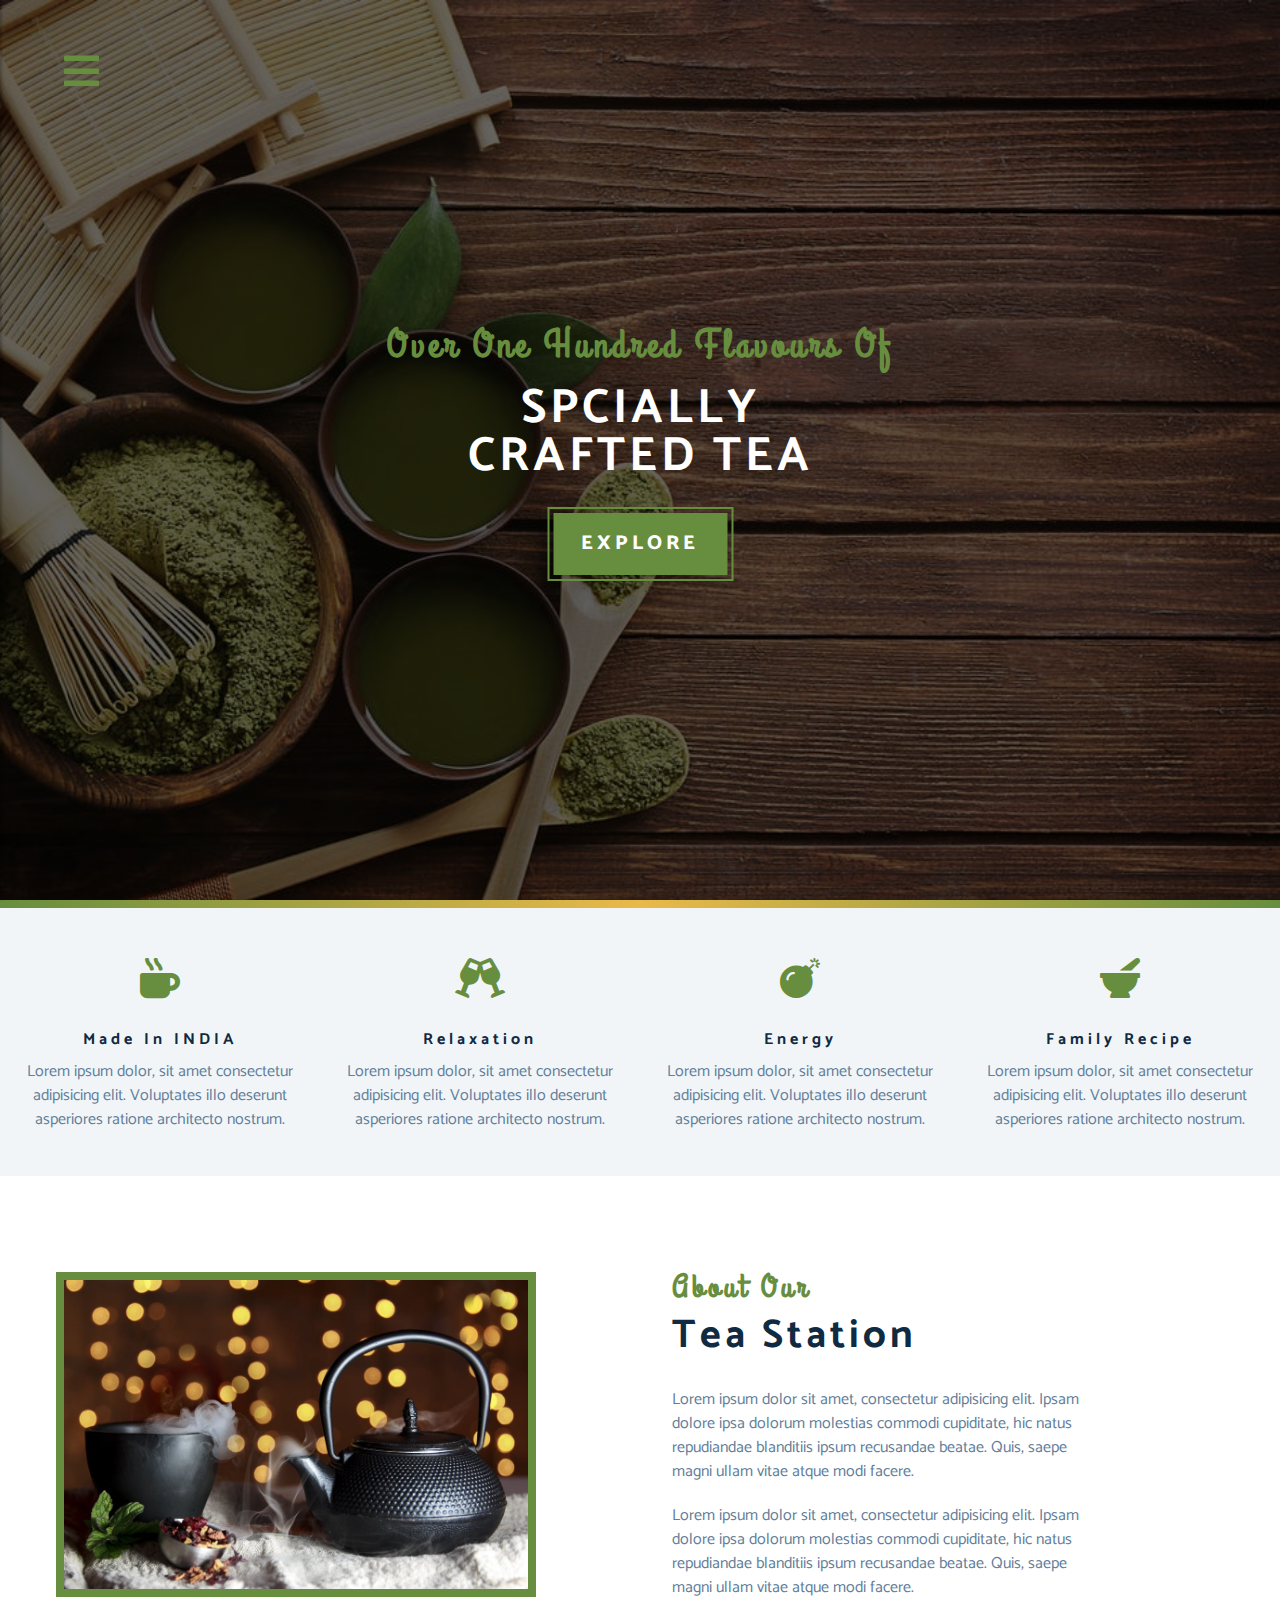
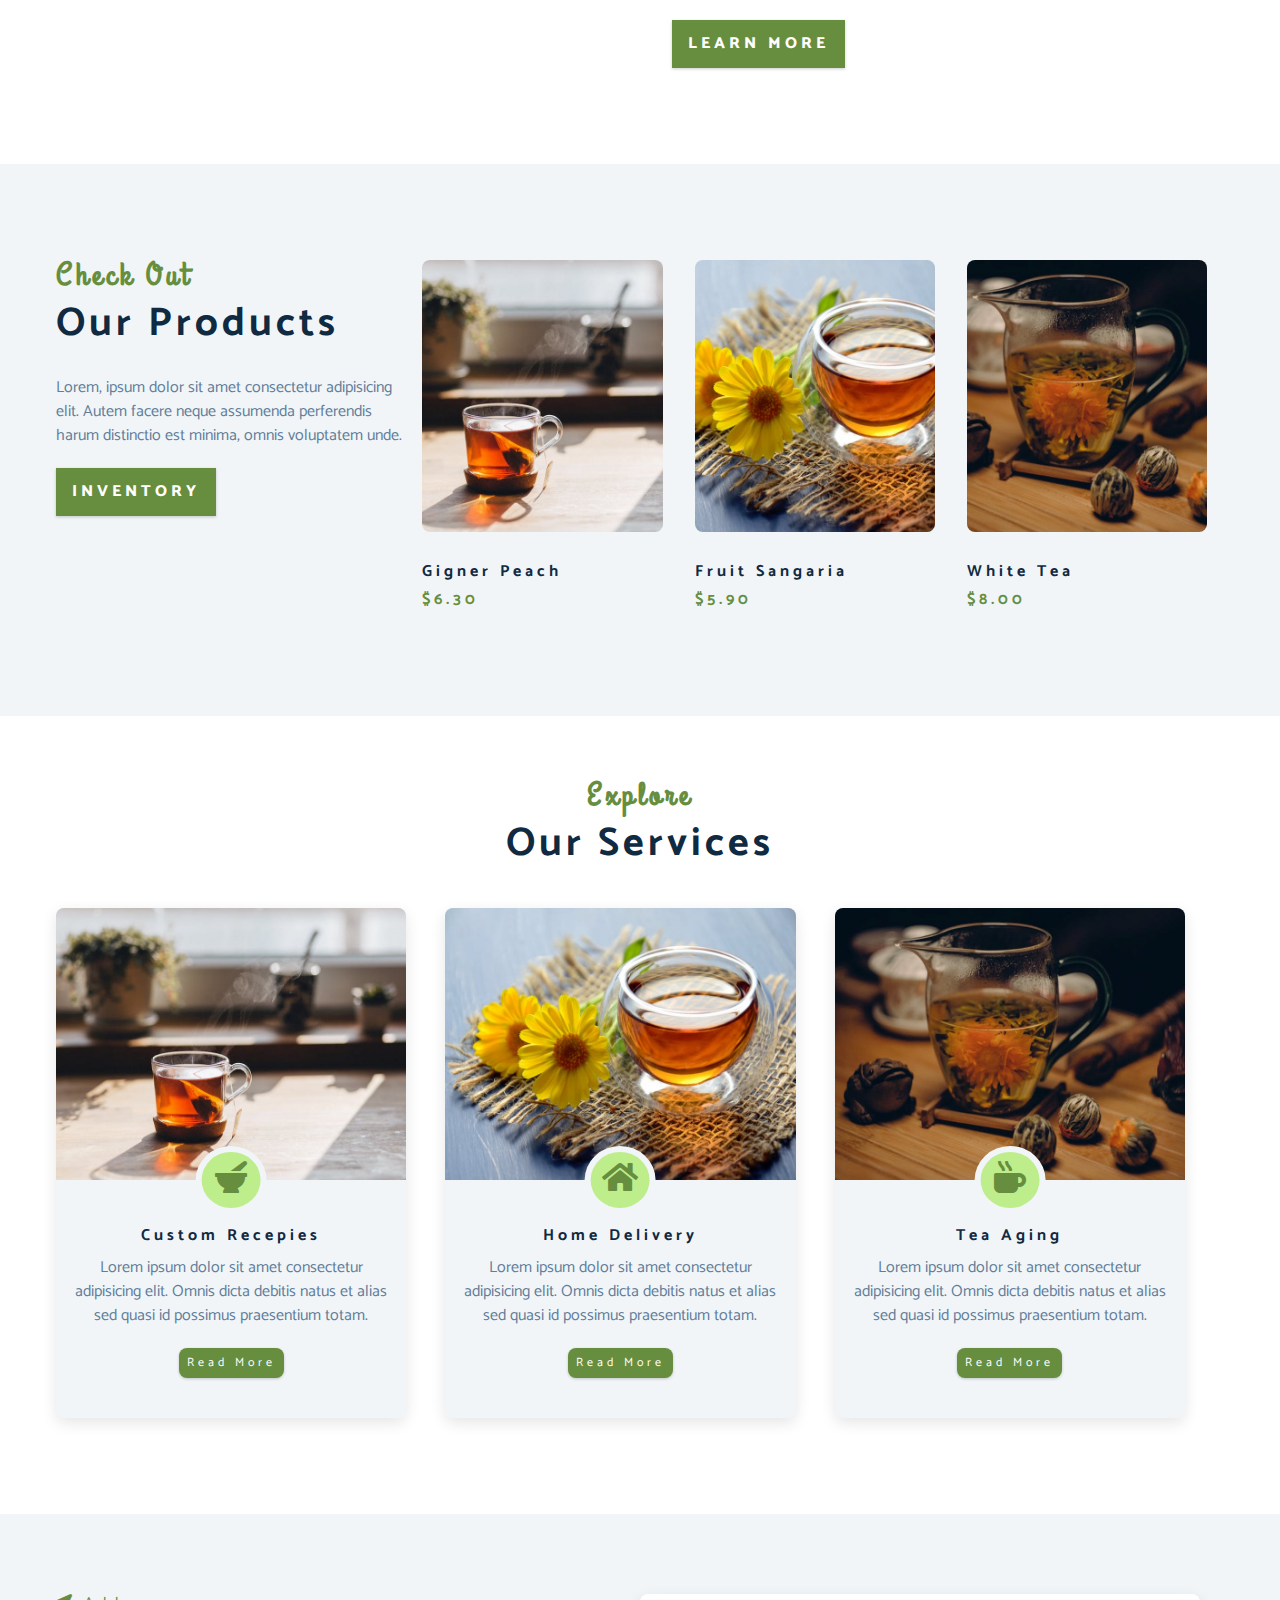
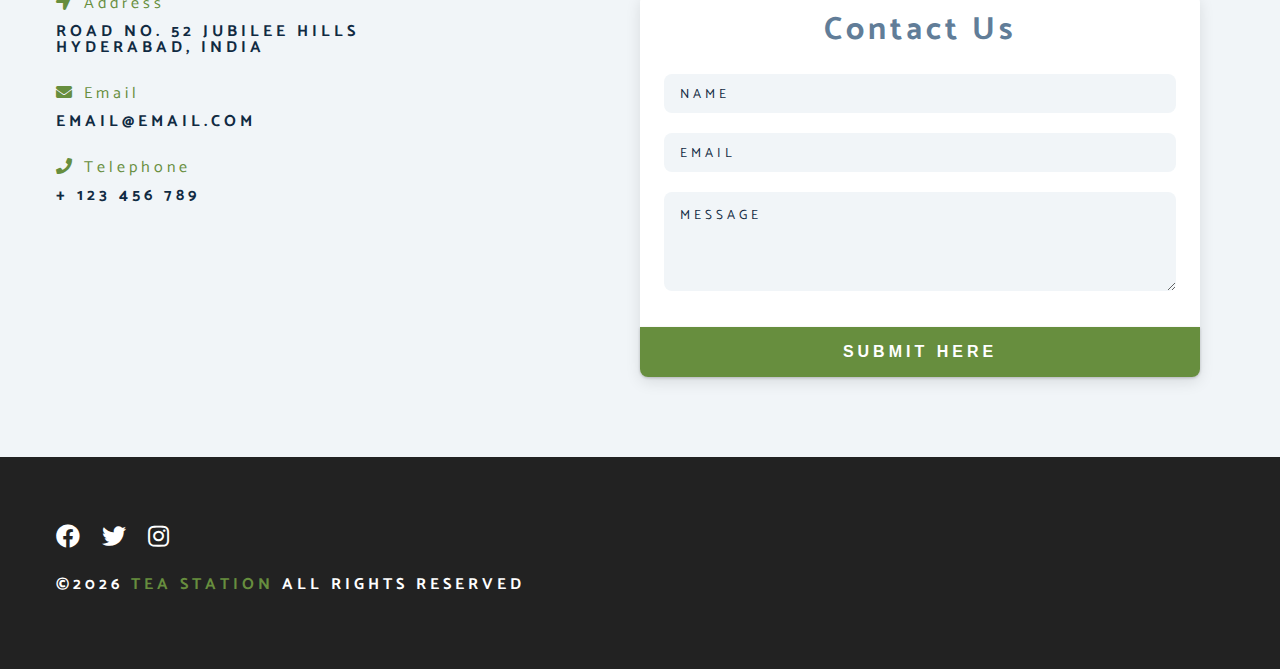
<file: TeaStation/index.html>
<!DOCTYPE html>
<html lang="en">
  <head>
    <meta charset="UTF-8" />
    <meta name="viewport" content="width=device-width, initial-scale=1.0" />
    <meta http-equiv="X-UA-Compatible" content="ie=edge" />
    <title>Tea Station || Home</title>
    <!-- font-awesome -->
    <link
      rel="stylesheet"
      href="./fontawesome-free-5.12.1-web/css/all.min.css"
    />
    <!-- custom css -->
    <link rel="stylesheet" href="./css/styles.css" />
  </head>
  <body>
    
    <!--nav bar-->
    <!--nav Button-->
    <span class="nav-btn" id="nav-btn">
      <i class="fas fa-bars"></i>
    </span>
    <nav class="navbar" id="navbar">
    <div class="navbar-header">
      <span class="nav-close" id="nav-close">
        <i class="fas fa-times"></i>
      </span>
    </div>
    <ul class="nav-items">
      <li><a href="index.html" class="nav-link">home</a></li>
      <li><a href="skill.html" class="nav-link">skills</a></li>
      <li><a href="about.html" class="nav-link">about</a></li>
      <li><a href="products.html" class="nav-link">products</a></li>
    </ul>
    </nav>
    <!--header-->
    <header class="header">
      <div class="banner">
        <h2>Over one hundred flavours of</h2>
        <h1>
          spcially <br />
          crafted tea
        </h1>
        <a href="skill.html" class="btn banner-btn">explore</a>
      </div>
    </header>
    <!--end of header-->
    <div class="content-divider"></div>
    <!--skills section-->
    <section class="skills clearfix">
      <!--single skill-->
      <article class="skill">
        <span class="skill-icon">
          <i class="fas fa-mug-hot"></i>
        </span>
        <h4 class="skill-title">made in INDIA</h4>
        <p class="skill-text">
          Lorem ipsum dolor, sit amet consectetur adipisicing elit. Voluptates
          illo deserunt asperiores ratione architecto nostrum.
        </p>
      </article>
      <!--end of single skill-->
      <!--single skill-->
      <article class="skill">
        <span class="skill-icon">
          <i class="fas fa-glass-cheers"></i>
        </span>
        <h4 class="skill-title">relaxation</h4>
        <p class="skill-text">
          Lorem ipsum dolor, sit amet consectetur adipisicing elit. Voluptates
          illo deserunt asperiores ratione architecto nostrum.
        </p>
      </article>
      <!--end of single skill-->
      <!--single skill-->
      <article class="skill">
        <span class="skill-icon">
          <i class="fas fa-bomb"></i>
        </span>
        <h4 class="skill-title">energy</h4>
        <p class="skill-text">
          Lorem ipsum dolor, sit amet consectetur adipisicing elit. Voluptates
          illo deserunt asperiores ratione architecto nostrum.
        </p>
      </article>
      <!--end of single skill-->
      <!--single skill-->
      <article class="skill">
        <span class="skill-icon">
          <i class="fas fa-mortar-pestle"></i>
        </span>
        <h4 class="skill-title">family recipe</h4>
        <p class="skill-text">
          Lorem ipsum dolor, sit amet consectetur adipisicing elit. Voluptates
          illo deserunt asperiores ratione architecto nostrum.
        </p>
      </article>
      <!--end of single skill-->
    </section>
    <!--end of skills section-->
    <!--begin of about -->
    <section>
      <div class="section-center clearfix">
        <!--about-img-->
        <article class="about-img">
          <div class="about-picture-container">
            <img
              src="./images/about-bcg.jpeg"
              alt="tea kettle"
              class="about-picture"
            />
          </div>
        </article>
        <!--about-info-->
        <article class="about-info">
          <!--section title-->
          <div class="section-title">
            <h3>about our</h3>
            <h2>tea station</h2>
          </div>
          <!--end of section title-->
          <p class="about-text">
            Lorem ipsum dolor sit amet, consectetur adipisicing elit. Ipsam
            dolore ipsa dolorum molestias commodi cupiditate, hic natus
            repudiandae blanditiis ipsum recusandae beatae. Quis, saepe magni
            ullam vitae atque modi facere.
          </p>
          <p class="about-text">
            Lorem ipsum dolor sit amet, consectetur adipisicing elit. Ipsam
            dolore ipsa dolorum molestias commodi cupiditate, hic natus
            repudiandae blanditiis ipsum recusandae beatae. Quis, saepe magni
            ullam vitae atque modi facere.
          </p>
          <a href="about.html" class="btn">learn more</a>
        </article>
      </div>
    </section>
    <!--end of about-->
    <!--products-->
    <section class="products">
      <div class="section-center clearfix">
        <!--product info-->
        <article class="product-info">
        <!--section title-->
          <div class="section-title">
            <h3>check out</h3>
            <h2>Our Products</h2>
          </div>
          <!--end of section title-->
          <p class="product-text">Lorem, ipsum dolor sit amet consectetur adipisicing elit. Autem facere neque assumenda perferendis harum distinctio est minima, omnis voluptatem unde.</p>
          <a href="products.html" class="btn">inventory</a>  
        </article>
        <!--products inventory-->
        <article class="products-inventory clearfix">
          <!--single product-->
          <div class="product">
            <img src="./images/product-1.jpeg" alt="single product" class="product-img"/>
            <h4 class="product-title">gigner peach</h4>
            <h4 class="product-price">$6.30</h4>
          </div>
          <!--end of single product-->
                    <!--single product-->
          <div class="product">
            <img src="./images/product-2.jpeg" alt="single product" class="product-img"/>
            <h4 class="product-title">fruit sangaria</h4>
            <h4 class="product-price">$5.90</h4>
          </div>
          <!--end of single product-->
          <!--single product-->
          <div class="product">
            <img src="./images/product-3.jpeg" alt="single product" class="product-img"/>
            <h4 class="product-title">white tea</h4>
            <h4 class="product-price">$8.00</h4>
          </div>
          <!--end of single product-->
        </article>
      </div>
    </section>
    <!--end of products-->
    <!--services-->
    <section class="services">
     <!--section title-->
          <div class="section-title services-title">
            <h3>explore</h3>
            <h2>Our Services</h2>
          </div>
          <!--end of section title-->      
          <div class="section-center clearfix">
            <!--single card-->
            <article class="service-card">
              <!--img container-->
              <div class="service-img-container">
                <!--img-->
                <img src="./images/product-1.jpeg" class="service-img" alt="single service"/>
                <!--service icon-->
                <span class="service-icon">
                <i class="fas fa-mortar-pestle fa-fw"></i>
                </span>
                </div>
                <!--service info-->
                <div class="service-info">
                  <h4>custom recepies</h4>
                  <p>Lorem ipsum dolor sit amet consectetur adipisicing elit. Omnis dicta debitis natus et alias sed quasi id possimus praesentium totam.</p>
                  <a href="products.html" class="btn service-btn">read more</a>
                </div>
              </article>
            <!--end of single card-->
            
            <!--single card-->
            <article class="service-card">
              <!--img container-->
              <div class="service-img-container">
                <!--img-->
                <img src="./images/product-2.jpeg" class="service-img" alt="single service"/>
                <!--service icon-->
                <span class="service-icon">
                <i class="fas fa-home fa-fw"></i>
                </span>
                </div>
                <!--service info-->
                <div class="service-info">
                  <h4>home delivery</h4>
                  <p>Lorem ipsum dolor sit amet consectetur adipisicing elit. Omnis dicta debitis natus et alias sed quasi id possimus praesentium totam.</p>
                  <a href="products.html" class="btn service-btn">read more</a>
                </div>
              </article>
            <!--end of single card-->
      
            <!--single card-->
            <article class="service-card">
              <!--img container-->
              <div class="service-img-container">
                <!--img-->
                <img src="./images/product-3.jpeg" class="service-img" alt="single service"/>
                <!--service icon-->
                <span class="service-icon">
                <i class="fas fa-mug-hot fa-fw"></i>
                </span>
                </div>
                <!--service info-->
                <div class="service-info">
                  <h4>tea aging</h4>
                  <p>Lorem ipsum dolor sit amet consectetur adipisicing elit. Omnis dicta debitis natus et alias sed quasi id possimus praesentium totam.</p>
                  <a href="products.html" class="btn service-btn">read more</a>
                </div>
              </article>
            <!--end of single card-->
          </div>
    </section>
    <!--end of services-->
    <!--contact-->
    <section class="contact">
      <div class="section-center clearfix">
        <!--contatc info-->
        <article class="contact-info">
          <!--contact item-->
          <div class="contact-item">
            <h4 class="contact-title">
              <span class="contact-icon">
                <i class="fas fa-location-arrow"></i>
              </span>
              address
            </h4>
            <h4 class="contact-text">
              road no. 52 jubilee hills<br />
              hyderabad, india 
            </h4>
          </div>
          <!--end of contact item-->
          <!--contact item-->
          <div class="contact-item">
            <h4 class="contact-title">
              <span class="contact-icon">
                <i class="fas fa-envelope"></i>
              </span>
              email
            </h4>
            <h4 class="contact-text">email@email.com <br />
            </h4>
          </div>
          <!--end of contact item-->
          <!--contact item-->
          <div class="contact-item">
            <h4 class="contact-title">
              <span class="contact-icon">
                <i class="fas fa-phone"></i>
              </span>
              telephone
            </h4>
            <h4 class="contact-text">
            + 123 456 789<br /> 
            </h4>
          </div>
          <!--end of contact item-->
        </article>
        <!--contact form-->
        <article class="contact-form">
        <h3>contact us</h3>
        <form action="https://formspree.io/f/moqyavwb"
  method="POST">
          <div class="form-group">
            <!--inputs-->
            <input type="text" placeholder="name" class="form-control" name="name"/>
            <input type="email" placeholder="email" class="form-control" name="email"/>
            <textarea name="message" placeholder="message" class="form-control" rows="5"></textarea>
          </textarea>
            
          </div>
          <!--button-->
            <button type="submit" class="submit-btn btn">submit here</button>
        </form>
        </article>
      </div>
    </section>
    <!--end of contact-->
    <!--Footer-->
    <footer class="footer">
      <div class="section-center">
        <div class="social-icons">
          <!--social icon-->
          <a href="#" class="social-icon">
            <i class="fab fa-facebook"></i>
          </a>
<!--end of social icon-->
          <!--social icon-->
          <a href="#" class="social-icon">
            <i class="fab fa-twitter"></i>
          </a>
<!--end of social icon-->
          <!--social icon-->
          <a href="#" class="social-icon">
            <i class="fab fa-instagram"></i>
          </a>
<!--end of social icon-->
        </div>
        <h4 class="footer-text">&copy;<span id="date"></span>
        <span class="company">tea station</span>
      all rights reserved</h4>
      </div>
    </footer>
    <script>
      const date = (document.getElementById("date").innerHTML = new Date().getFullYear());
      const navBtn = document.getElementById("nav-btn");
      const navbar = document.getElementById("navbar");
      const navClose = document.getElementById("nav-close");
      // show nav
      navBtn.addEventListener("click", () => {
      navbar.classList.add("showNav");
      });
      // close nav
      navClose.addEventListener("click", () => {
      navbar.classList.remove("showNav");
      });
    </script>
  </body>
</html>
</file>
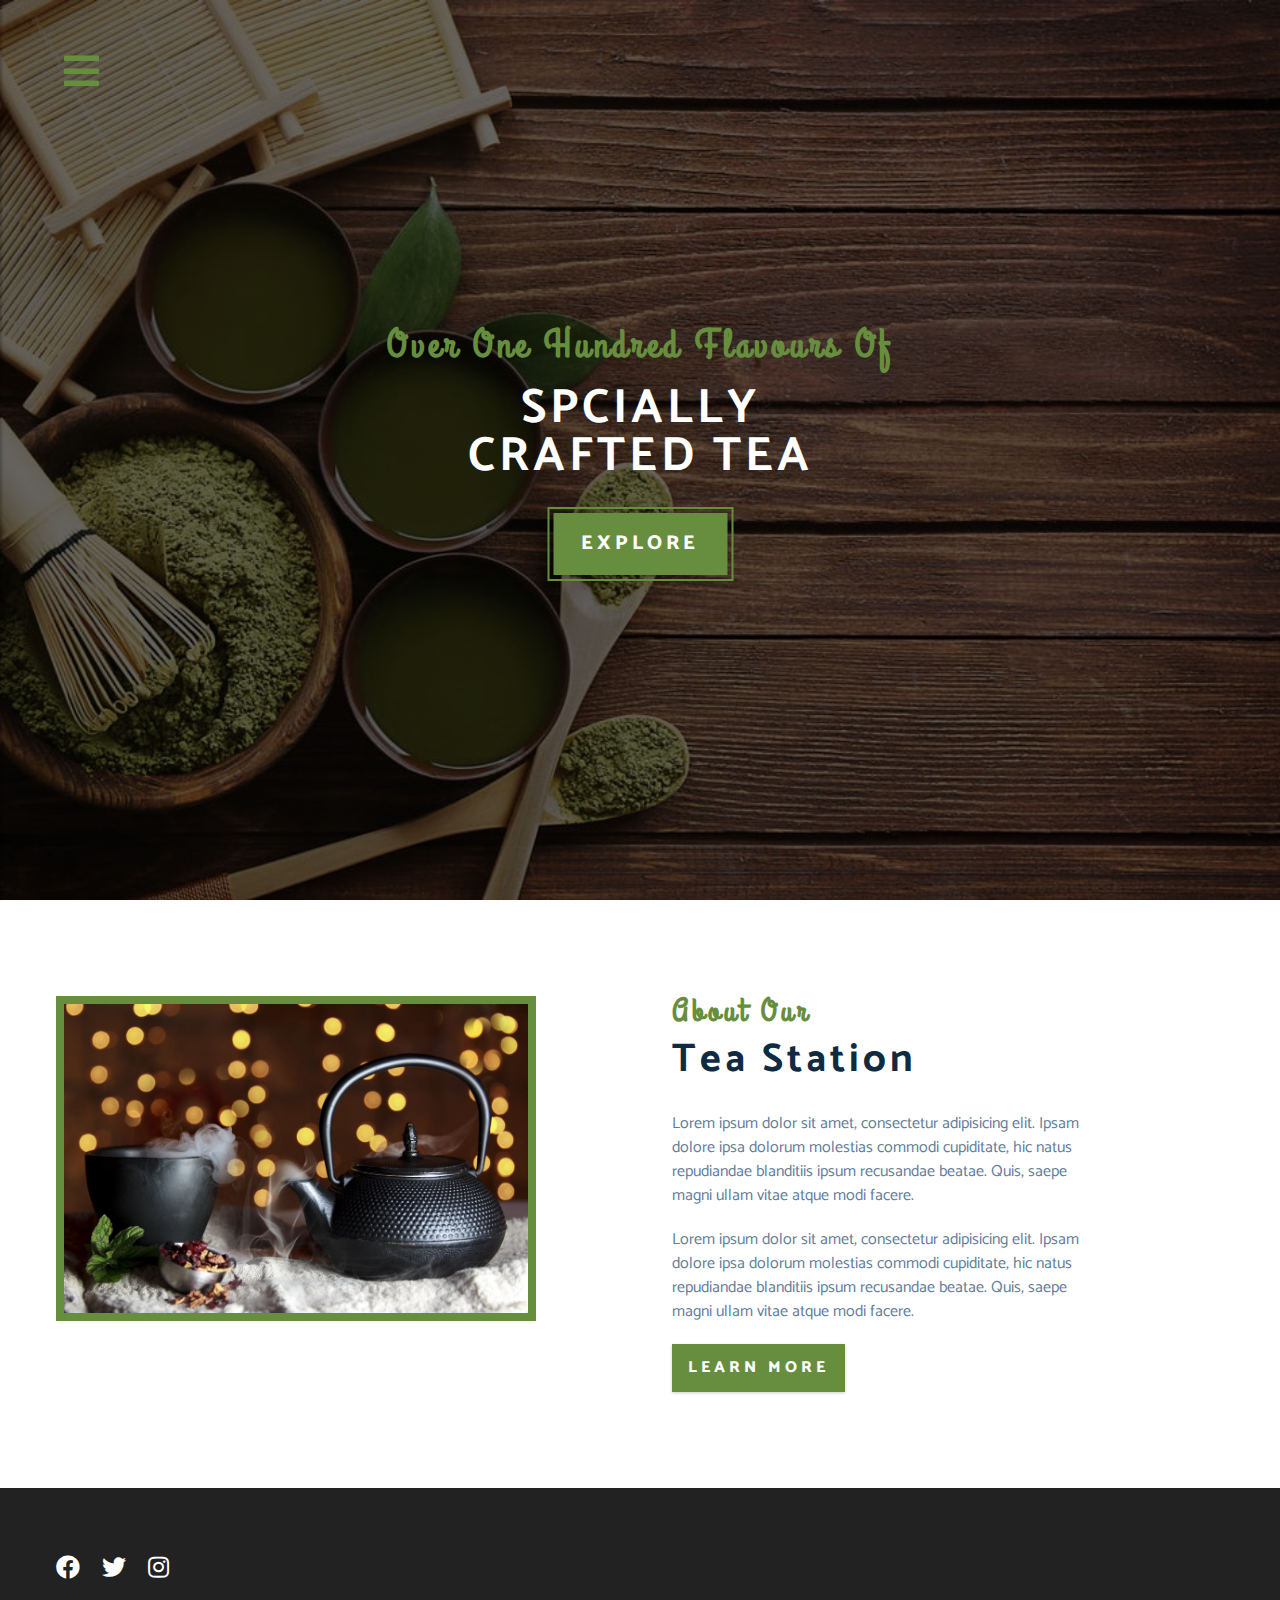
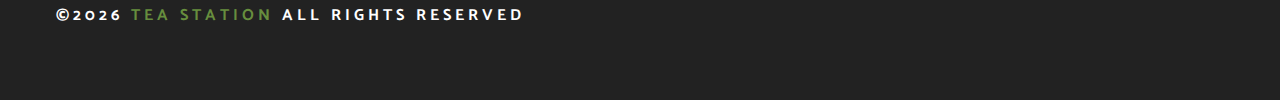
<file: TeaStation/about.html>
<!DOCTYPE html>
<html lang="en">
  <head>
    <meta charset="UTF-8" />
    <meta name="viewport" content="width=device-width, initial-scale=1.0" />
    <meta http-equiv="X-UA-Compatible" content="ie=edge" />
    <title>Tea Station || About</title>
    <!-- font-awesome -->
    <link
      rel="stylesheet"
      href="./fontawesome-free-5.12.1-web/css/all.min.css"
    />
    <!-- custom css -->
    <link rel="stylesheet" href="./css/styles.css" />
  </head>
  <body>
    <!--nav bar-->
    <!--nav Button-->
    <span class="nav-btn" id="nav-btn">
      <i class="fas fa-bars"></i>
    </span>
    <nav class="navbar" id="navbar">
      <div class="navbar-header">
        <span class="nav-close" id="nav-close">
          <i class="fas fa-times"></i>
        </span>
      </div>
      <ul class="nav-items">
        <li><a href="index.html" class="nav-link">home</a></li>
        <li><a href="skill.html" class="nav-link">skills</a></li>
        <li><a href="about.html" class="nav-link">about</a></li>
        <li><a href="products.html" class="nav-link">products</a></li>
      </ul>
    </nav>
    <!--header-->
    <header class="header">
      <div class="banner">
        <h2>Over one hundred flavours of</h2>
        <h1>
          spcially <br />
          crafted tea
        </h1>
        <a href="skill.html" class="btn banner-btn">explore</a>
      </div>
    </header>
    <!--end of header-->
    <!--begin of about -->
    <section>
      <div class="section-center clearfix">
        <!--about-img-->
        <article class="about-img">
          <div class="about-picture-container">
            <img
              src="./images/about-bcg.jpeg"
              alt="tea kettle"
              class="about-picture"
            />
          </div>
        </article>
        <!--about-info-->
        <article class="about-info">
          <!--section title-->
          <div class="section-title">
            <h3>about our</h3>
            <h2>tea station</h2>
          </div>
          <!--end of section title-->
          <p class="about-text">
            Lorem ipsum dolor sit amet, consectetur adipisicing elit. Ipsam
            dolore ipsa dolorum molestias commodi cupiditate, hic natus
            repudiandae blanditiis ipsum recusandae beatae. Quis, saepe magni
            ullam vitae atque modi facere.
          </p>
          <p class="about-text">
            Lorem ipsum dolor sit amet, consectetur adipisicing elit. Ipsam
            dolore ipsa dolorum molestias commodi cupiditate, hic natus
            repudiandae blanditiis ipsum recusandae beatae. Quis, saepe magni
            ullam vitae atque modi facere.
          </p>
          <a href="about.html" class="btn">learn more</a>
        </article>
      </div>
    </section>
    <!--end of about-->
    <!--Footer-->
    <footer class="footer">
      <div class="section-center">
        <div class="social-icons">
          <!--social icon-->
          <a href="#" class="social-icon">
            <i class="fab fa-facebook"></i>
          </a>
          <!--end of social icon-->
          <!--social icon-->
          <a href="#" class="social-icon">
            <i class="fab fa-twitter"></i>
          </a>
          <!--end of social icon-->
          <!--social icon-->
          <a href="#" class="social-icon">
            <i class="fab fa-instagram"></i>
          </a>
          <!--end of social icon-->
        </div>
        <h4 class="footer-text">
          &copy;<span id="date"></span>
          <span class="company">tea station</span>
          all rights reserved
        </h4>
      </div>
    </footer>
    <script>
      const date = (document.getElementById(
        "date"
      ).innerHTML = new Date().getFullYear());
      const navBtn = document.getElementById("nav-btn");
      const navbar = document.getElementById("navbar");
      const navClose = document.getElementById("nav-close");
      // show nav
      navBtn.addEventListener("click", () => {
        navbar.classList.add("showNav");
      });
      // close nav
      navClose.addEventListener("click", () => {
        navbar.classList.remove("showNav");
      });
    </script>
  </body>
</html>
</file>
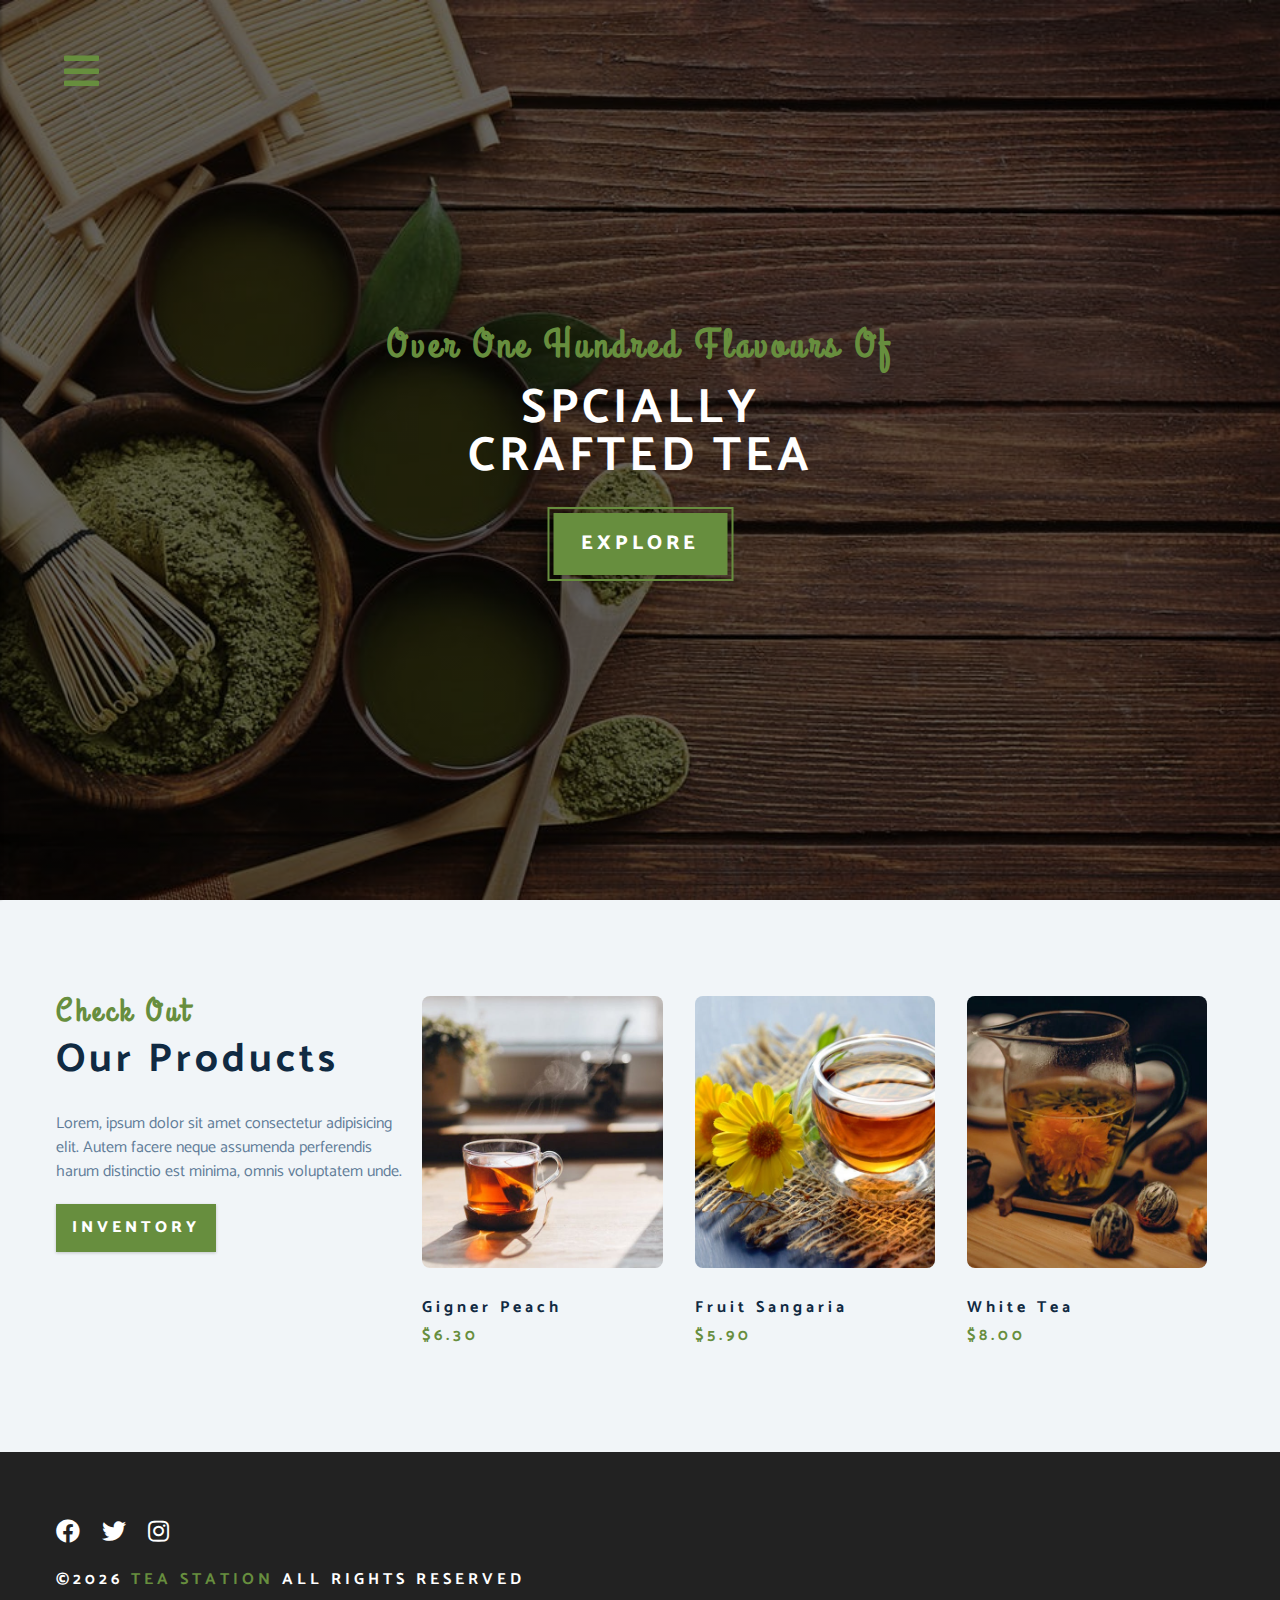
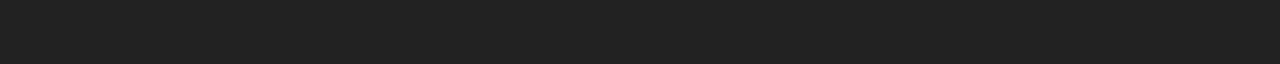
<file: TeaStation/products.html>
<!DOCTYPE html>
<html lang="en">
  <head>
    <meta charset="UTF-8" />
    <meta name="viewport" content="width=device-width, initial-scale=1.0" />
    <meta http-equiv="X-UA-Compatible" content="ie=edge" />
    <title>Tea Station || Products</title>
    <!-- font-awesome -->
    <link
      rel="stylesheet"
      href="./fontawesome-free-5.12.1-web/css/all.min.css"
    />
    <!-- custom css -->
    <link rel="stylesheet" href="./css/styles.css" />
  </head>
  <body>
    <!--nav bar-->
    <!--nav Button-->
    <span class="nav-btn" id="nav-btn">
      <i class="fas fa-bars"></i>
    </span>
    <nav class="navbar" id="navbar">
      <div class="navbar-header">
        <span class="nav-close" id="nav-close">
          <i class="fas fa-times"></i>
        </span>
      </div>
      <ul class="nav-items">
        <li><a href="index.html" class="nav-link">home</a></li>
        <li><a href="skill.html" class="nav-link">skills</a></li>
        <li><a href="about.html" class="nav-link">about</a></li>
        <li><a href="products.html" class="nav-link">products</a></li>
      </ul>
    </nav>
    <!--header-->
    <header class="header">
      <div class="banner">
        <h2>Over one hundred flavours of</h2>
        <h1>
          spcially <br />
          crafted tea
        </h1>
        <a href="skill.html" class="btn banner-btn">explore</a>
      </div>
    </header>
    <!--end of header-->
    <!--products-->
    <section class="products">
      <div class="section-center clearfix">
        <!--product info-->
        <article class="product-info">
          <!--section title-->
          <div class="section-title">
            <h3>check out</h3>
            <h2>Our Products</h2>
          </div>
          <!--end of section title-->
          <p class="product-text">
            Lorem, ipsum dolor sit amet consectetur adipisicing elit. Autem
            facere neque assumenda perferendis harum distinctio est minima,
            omnis voluptatem unde.
          </p>
          <a href="products.html" class="btn">inventory</a>
        </article>
        <!--products inventory-->
        <article class="products-inventory clearfix">
          <!--single product-->
          <div class="product">
            <img
              src="./images/product-1.jpeg"
              alt="single product"
              class="product-img"
            />
            <h4 class="product-title">gigner peach</h4>
            <h4 class="product-price">$6.30</h4>
          </div>
          <!--end of single product-->
          <!--single product-->
          <div class="product">
            <img
              src="./images/product-2.jpeg"
              alt="single product"
              class="product-img"
            />
            <h4 class="product-title">fruit sangaria</h4>
            <h4 class="product-price">$5.90</h4>
          </div>
          <!--end of single product-->
          <!--single product-->
          <div class="product">
            <img
              src="./images/product-3.jpeg"
              alt="single product"
              class="product-img"
            />
            <h4 class="product-title">white tea</h4>
            <h4 class="product-price">$8.00</h4>
          </div>
          <!--end of single product-->
        </article>
      </div>
    </section>
    <!--end of products-->
    <!--Footer-->
    <footer class="footer">
      <div class="section-center">
        <div class="social-icons">
          <!--social icon-->
          <a href="#" class="social-icon">
            <i class="fab fa-facebook"></i>
          </a>
          <!--end of social icon-->
          <!--social icon-->
          <a href="#" class="social-icon">
            <i class="fab fa-twitter"></i>
          </a>
          <!--end of social icon-->
          <!--social icon-->
          <a href="#" class="social-icon">
            <i class="fab fa-instagram"></i>
          </a>
          <!--end of social icon-->
        </div>
        <h4 class="footer-text">
          &copy;<span id="date"></span>
          <span class="company">tea station</span>
          all rights reserved
        </h4>
      </div>
    </footer>
    <script>
      const date = (document.getElementById(
        "date"
      ).innerHTML = new Date().getFullYear());
      const navBtn = document.getElementById("nav-btn");
      const navbar = document.getElementById("navbar");
      const navClose = document.getElementById("nav-close");
      // show nav
      navBtn.addEventListener("click", () => {
        navbar.classList.add("showNav");
      });
      // close nav
      navClose.addEventListener("click", () => {
        navbar.classList.remove("showNav");
      });
    </script>
  </body>
</html>
</file>
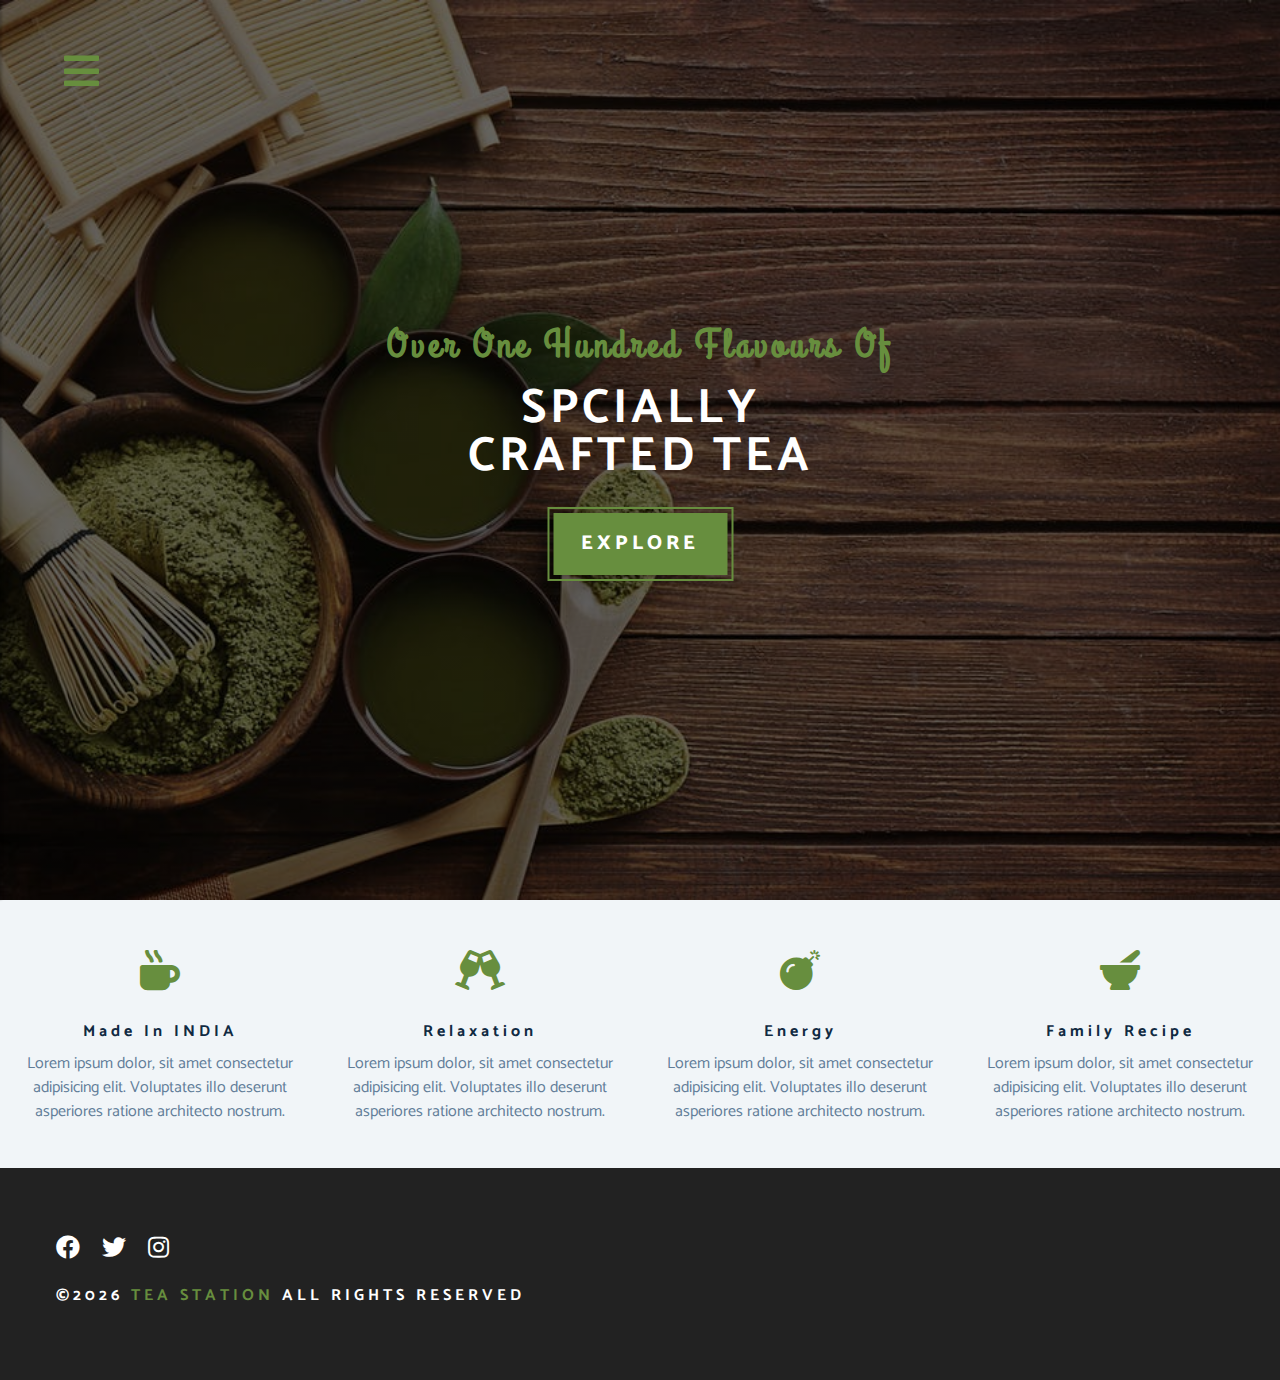
<file: TeaStation/skill.html>
<!DOCTYPE html>
<html lang="en">
  <head>
    <meta charset="UTF-8" />
    <meta name="viewport" content="width=device-width, initial-scale=1.0" />
    <meta http-equiv="X-UA-Compatible" content="ie=edge" />
    <title>Tea Station || Skills</title>
    <!-- font-awesome -->
    <link
      rel="stylesheet"
      href="./fontawesome-free-5.12.1-web/css/all.min.css"
    />
    <!-- custom css -->
    <link rel="stylesheet" href="./css/styles.css" />
  </head>
  <body>
    <!--nav bar-->
    <!--nav Button-->
    <span class="nav-btn" id="nav-btn">
      <i class="fas fa-bars"></i>
    </span>
    <nav class="navbar" id="navbar">
      <div class="navbar-header">
        <span class="nav-close" id="nav-close">
          <i class="fas fa-times"></i>
        </span>
      </div>
      <ul class="nav-items">
        <li><a href="index.html" class="nav-link">home</a></li>
        <li><a href="skill.html" class="nav-link">skills</a></li>
        <li><a href="about.html" class="nav-link">about</a></li>
        <li><a href="products.html" class="nav-link">products</a></li>
      </ul>
    </nav>
    <!--header-->
    <header class="header">
      <div class="banner">
        <h2>Over one hundred flavours of</h2>
        <h1>
          spcially <br />
          crafted tea
        </h1>
        <a href="skill.html" class="btn banner-btn">explore</a>
      </div>
    </header>
    <!--end of header-->
    <!--skills section-->
    <section class="skills clearfix">
      <!--single skill-->
      <article class="skill">
        <span class="skill-icon">
          <i class="fas fa-mug-hot"></i>
        </span>
        <h4 class="skill-title">made in INDIA</h4>
        <p class="skill-text">
          Lorem ipsum dolor, sit amet consectetur adipisicing elit. Voluptates
          illo deserunt asperiores ratione architecto nostrum.
        </p>
      </article>
      <!--end of single skill-->
      <!--single skill-->
      <article class="skill">
        <span class="skill-icon">
          <i class="fas fa-glass-cheers"></i>
        </span>
        <h4 class="skill-title">relaxation</h4>
        <p class="skill-text">
          Lorem ipsum dolor, sit amet consectetur adipisicing elit. Voluptates
          illo deserunt asperiores ratione architecto nostrum.
        </p>
      </article>
      <!--end of single skill-->
      <!--single skill-->
      <article class="skill">
        <span class="skill-icon">
          <i class="fas fa-bomb"></i>
        </span>
        <h4 class="skill-title">energy</h4>
        <p class="skill-text">
          Lorem ipsum dolor, sit amet consectetur adipisicing elit. Voluptates
          illo deserunt asperiores ratione architecto nostrum.
        </p>
      </article>
      <!--end of single skill-->
      <!--single skill-->
      <article class="skill">
        <span class="skill-icon">
          <i class="fas fa-mortar-pestle"></i>
        </span>
        <h4 class="skill-title">family recipe</h4>
        <p class="skill-text">
          Lorem ipsum dolor, sit amet consectetur adipisicing elit. Voluptates
          illo deserunt asperiores ratione architecto nostrum.
        </p>
      </article>
      <!--end of single skill-->
    </section>
    <!--end of skills section-->
    <!--Footer-->
    <footer class="footer">
      <div class="section-center">
        <div class="social-icons">
          <!--social icon-->
          <a href="#" class="social-icon">
            <i class="fab fa-facebook"></i>
          </a>
          <!--end of social icon-->
          <!--social icon-->
          <a href="#" class="social-icon">
            <i class="fab fa-twitter"></i>
          </a>
          <!--end of social icon-->
          <!--social icon-->
          <a href="#" class="social-icon">
            <i class="fab fa-instagram"></i>
          </a>
          <!--end of social icon-->
        </div>
        <h4 class="footer-text">
          &copy;<span id="date"></span>
          <span class="company">tea station</span>
          all rights reserved
        </h4>
      </div>
    </footer>
    <script>
      const date = (document.getElementById(
        "date"
      ).innerHTML = new Date().getFullYear());
      const navBtn = document.getElementById("nav-btn");
      const navbar = document.getElementById("navbar");
      const navClose = document.getElementById("nav-close");
      // show nav
      navBtn.addEventListener("click", () => {
        navbar.classList.add("showNav");
      });
      // close nav
      navClose.addEventListener("click", () => {
        navbar.classList.remove("showNav");
      });
    </script>
  </body>
</html>
</file>
<file: TeaStation/css/styles.css>
/*
============
Fonts 
============
 */
@import url("https://fonts.googleapis.com/css?family=Catamaran:400,700|Grand+Hotel");

/*
============
Variables
============
*/

:root {
  --clr-primary: #678e3e;
  --clr-primary-light: #beed8c;
  --clr-grey-1: #102a42;
  --clr-grey-5: #617d98;
  --clr-grey-10: #f1f5f8;
  --clr-white: #fff;
  --ff-primary: "Catamaran", sans-serif;
  --ff-secondary: "Grand Hotel", cursive;
  --transition: all 0.3s linear;
  --spacing: 0.25rem;
  --radius: 0.5rem;
}

* {
  margin: 0;
  padding: 0;
  box-sizing: border-box;
}

body {
  font-family: var(--ff-primary);
  background: var(--clr-white);
  color: var(--clr-grey-1);
  line-height: 1.5;
  font-size: 0.875rem;
}

a {
  text-decoration: none;
}

img {
  width: 100%;
  display: block;
}

h1,
h2,
h3,
h4 {
  letter-spacing: var(--spacing);
  text-transform: capitalize;
  line-height: 1.25;
  margin-bottom: 0.75rem;
}

h1 {
  font-size: 2.5rem;
}

h2 {
  font-size: 2rem;
}

h3 {
  font-size: 1.5rem;
}

h4 {
  font-size: 0.875rem;
}

p {
  margin-bottom: 1.25rem;
}

@media screen and (min-width: 800px) {
  h1 {
    font-size: 3rem;
  }
  h2 {
    font-size: 2.5rem;
  }
  h3 {
    font-size: 2rem;
  }
  h4 {
    font-size: 1rem;
  }
  body {
    font-size: 1rem;
  }
  h1,
  h2,
  h3,
  h4 {
    line-height: 1;
  }
}

/* more global css */

.btn {
  text-transform: uppercase;
  background: var(--clr-primary);
  color: var(--clr-white);
  padding: 0.75rem 1rem;
  letter-spacing: var(--spacing);
  display: inline-block;
  font-weight: 800;
  transition: var(--transition);
  font-size: 1rem;
  border: none;
  cursor: pointer;
  box-shadow: 0 1px 3px rgba(0, 0, 0, 0.2);
}

.btn:hover {
  color: var(--clr-primary);
  background: var(--clr-primary-light);
}

/* to make things float instead of wrap up */
.clearfix::after,
.clearfix::before {
  content: "";
  clear: both;
  display: table;
}
.section-title h3 {
  font-family: var(--ff-secondary);
  color: var(--clr-primary);
}
.section-title {
  margin-bottom: 2rem;
}

.section-center {
  padding: 4rem 0;
  width: 85vw;
  margin: 0 auto;
  max-width: 1200px;
}

@media screen and (min-width: 992px) {
  .section-center {
    width: 95vw;
    padding: 4rem 1rem;
  }
}

/*

=============
Animation
=============
*/

@keyframes bounce {
  0% {
    transform: scale(1);
  }

  50% {
    transform: scale(1.5);
  }

  100% {
    transform: scale(1);
  }
}

@keyframes slideFromRight {
  0% {
    transform: translateX(1000px);
    opacity: 0;
  }
  50% {
    transform: translateX(-200px);
    opacity: 0.5;
  }

  75% {
    transform: translateX(50px);
    opacity: 0.75;
  }
  100% {
    transform: translateX(0px);
  }
}

@keyframes slideFromLeft {
  0% {
    transform: translateX(-1000px);
    opacity: 0;
  }
  50% {
    transform: translateX(200px);
    opacity: 0.5;
  }

  75% {
    transform: translateX(-50px);
    opacity: 0.75;
  }
  100% {
    transform: translateX(0px);
  }
}

@keyframes show {
  0% {
    transform: scale(1.4);
    opacity: 0;
  }

  50% {
    transform: scale(1.8);
    opacity: 0.5;
  }

  100% {
    transform: scale(1);
    opacity: 1;
  }
}

/*

=============
Navbar
=============

*/

.nav-btn {
  position: fixed;
  top: 5%;
  left: 5%;
  font-size: 2.5rem;
  color: var(--clr-primary);
  z-index: 1;
  cursor: pointer;
  animation: bounce 2s ease infinite;
}

.navbar {
  position: fixed;
  top: 0;
  left: 0;
  right: 0;
  bottom: 0;
  width: 100%;
  height: 100%;
  background: var(--clr-grey-10);
  z-index: 2;
  box-shadow: 2px 0 2px rgba(0, 0, 0, 0.2);
  /*hide navbar*/
  transform: translateX(-100%);
  transition: var(--transition);
}

.showNav {
  transform: translate(0);
}

.navbar-header {
  text-align: right;
  padding-right: 1rem;
}

.nav-close {
  font-size: 2.5rem;
  cursor: pointer;
  color: #f29c9c;
  transition: var(--transition);
}

.nav-close:hover {
  color: #bb2525;
}

.nav-items {
  list-style-type: none;
}

.nav-link {
  display: block;
  font-size: 1.5rem;
  padding: 0.25rem 1rem;
  text-transform: uppercase;
  letter-spacing: var(--spacing);
  color: var(--clr-grey-5);
  transition: var(--transition);
}

.nav-link:hover {
  background: var(--clr-primary-light);
  color: var(--clr-primary);
  padding-left: 1.5rem;
  border-left: 0.25rem solid var(--clr-primary);
}

@media screen and (min-width: 760px) {
  .navbar {
    width: 30vw;
    max-width: 20rem;
  }
}
/*
==============
Header
==============

*/

.header {
  min-height: 100vh;
  background: linear-gradient(rgba(0, 0, 0, 0.6), rgba(0, 0, 0, 0.6)),
    url("../images/main-bcg.jpeg") center/cover no-repeat fixed;
  position: relative;
  /* animation */
  overflow-x: hidden;
}
.banner {
  text-align: center;
  position: absolute;
  top: 50%;
  left: 50%;
  transform: translate(-50%, -50%);
}

.banner h2 {
  font-family: var(--ff-secondary);
  color: var(--clr-primary);
  /* animation */
  animation: slideFromRight 5s ease 1;
}

.banner h1 {
  text-transform: uppercase;
  color: var(--clr-white);
  margin-top: 1.25rem;
  margin-bottom: 2rem;
  /* animation */
  animation: slideFromLeft 5s ease 1;
}

.banner-btn {
  outline: 0.125rem solid var(--clr-primary);
  outline-offset: 0.25rem;
  font-size: 1.25rem;
  padding: 1rem 1.75rem;
  animation: show 3s ease 1;
}

/* content divider */
.content-divider {
  height: 0.5rem;
  background: linear-gradient(
    to left,
    var(--clr-primary),
    #e9b949,
    var(--clr-primary)
  );
}

/*
==============
Skills
==============
*/
.skills {
  background: var(--clr-grey-10);
}

.skill {
  padding: 2.75rem 0;
  text-align: center;
  transition: var(--transition);
}

.skill-icon {
  font-size: 2.5rem;
  margin-bottom: 1.25rem;
  transition: var(--transition);
  display: inline-block;
  color: var(--clr-primary);
}
.skill-text {
  color: var(--clr-grey-5);
  max-width: 17rem;
  margin: 0 auto; /*to make paragraph center */
}

.skill:hover {
  background: var(--clr-white);
  box-shadow: 0 2px var(--clr-primary);
}
.skill:hover .skill-icon {
  transform: translateY(-5px);
}

@media screen and (min-width: 576px) {
  .skill {
    float: left;
    width: 50%;
  }
}

@media screen and (min-width: 1077px) {
  .skill {
    float: left;
    width: 25%;
  }
}

/*
==============
About
==============
*/

.about-img,
.about-info {
  padding: 2rem 0;
}

.about-picture-container {
  background: var(--clr-primary);
  border: 0.5rem solid var(--clr-primary);
  max-width: 30rem;
  overflow: hidden;
}

.about-picture {
  transition: var(--transition);
}

.about-picture-container:hover .about-picture {
  opacity: 0.5;
  transform: scale(1.2);
}

.about-text {
  max-width: 26rem;
  color: var(--clr-grey-5);
}
@media screen and (min-width: 992px) {
  .about-info,
  .about-img {
    float: left;
    width: 50%;
  }
  .about-info {
    padding-left: 2rem;
  }
}

/*
==============
Products
==============
*/

.products {
  background: var(--clr-grey-10);
}

.products article {
  padding: 2rem 0;
}

.product-text {
  color: var(--clr-grey-5);
  max-width: 26rem;
}
.product {
  margin-bottom: 2rem;
}
.product-img {
  border-radius: var(--radius);
  margin-bottom: 2rem;
  height: 17rem;
  object-fit: cover;
}

.product-price {
  color: var(--clr-primary);
}

@media screen and (min-width: 768px) {
  .product {
    float: left;
    width: 50%;
    padding-right: 2rem;
  }
}

@media screen and (min-width: 992px) {
  .product {
    width: 33.3%;
  }
}

@media screen and (min-width: 1200px) {
  .product-info {
    float: left;
    width: 30%;
  }
  .products-inventory {
    float: left;
    width: 70%;
  }
  .product {
    margin-bottom: 0;
    padding: 0 1rem;
  }
}

/*
==============
Services
==============
*/

.services-title {
  margin-top: 4rem;
  margin-bottom: -4rem;
  text-align: center;
}

.service-card {
  margin: 2rem 0;
  background: var(--clr-grey-10);
  border-radius: var(--radius);
  box-shadow: 0 5px 15px rgba(0, 0, 0, 0.1);
  transition: var(--transition);
}

.service-card:hover {
  transform: scale(1.02);
  box-shadow: 0 5px 15px rgba(0, 0, 0, 0.2);
}

.service-img {
  height: 17rem;
  object-fit: cover;
  border-top-left-radius: var(--radius);
  border-top-right-radius: var(--radius);
}

.service-info {
  text-align: center;
  padding: 3rem 1rem 2.5rem 1rem;
}

.service-info p {
  max-width: 20rem;
  color: var(--clr-grey-5);
  margin: 0 auto;
}

.service-btn {
  font-size: 0.75rem;
  text-transform: capitalize;
  padding: 0.375rem 0.5rem;
  font-weight: 400;
  margin-top: 1.25rem;
  border-radius: var(--radius);
}
@media screen and (min-width: 768px) {
  .service-card {
    float: left;
    width: 45%;
    margin-right: 5%;
  }
}

@media screen and (min-width: 992px) {
  .service-card {
    float: left;
    width: 30%;
    margin-right: 3.33%;
  }
}

.service-img-container {
  position: relative;
}

.service-icon {
  position: absolute;
  right: 50%;
  bottom: 0;
  font-size: 2rem;
  color: var(--clr-primary);
  background: var(--clr-primary-light);
  padding: 0.25rem 0.6rem;
  border-radius: 50%;
  transform: translate(50%, 50%);
  border: 0.375rem solid var(--clr-grey-10);
}

/*
==============
Contact
==============
*/

.contact {
  background: var(--clr-grey-10);
}

.contact-form,
.contact-info {
  margin: 1rem 0;
}

.contact-item {
  margin-bottom: 1.75rem;
}

.contact-title {
  color: var(--clr-primary);
  font-weight: 400;
}

.contact-text {
  text-transform: uppercase;
}

.contact-form {
  background: var(--clr-white);
  border-radius: var(--radius);
  text-align: center;
  box-shadow: 0 5px 15px rgba(0, 0, 0, 0.1);
  transition: var(--transition);
  max-width: 35rem;
}

.contact-form:hover {
  box-shadow: 0 5px 15px rgba(0, 0, 0, 0.2);
}

.contact-form h3 {
  padding-top: 1.25rem;
  color: var(--clr-grey-5);
}

.form-group {
  padding: 1rem 1.5rem;
}

.form-control {
  display: block;
  width: 100%;
  padding: 0.75rem 1rem;
  border: none;
  margin-bottom: 1.25rem;
  background: var(--clr-grey-10);
  border-radius: var(--radius);
  letter-spacing: var(--spacing);
}

.form-control::placeholder {
  font-family: var(--ff-primary);
  color: var(--clr-grey-1);
  text-transform: uppercase;
  letter-spacing: var(--spacing);
}

.submit-btn {
  display: block;
  width: 100%;
  padding: 1rem;
  border-bottom-left-radius: var(--radius);
  border-bottom-right-radius: var(--radius);
}

@media screen and (min-width: 992px) {
  .contact-form,
  .contact-info {
    float: left;
    width: 50%;
  }
}

/*

================
Footer
================

*/

.footer {
  background: #222;
}

.social-icon {
  color: #fff;
  font-size: 1.5rem;
  margin-right: 1rem;
  transition: var(--transition);
}

.social-icon:hover {
  color: var(--clr-primary);
}

.footer-text {
  margin-top: 1.25rem;
  text-transform: uppercase;
  color: var(--clr-white);
}

.company {
  color: var(--clr-primary);
}
</file>
